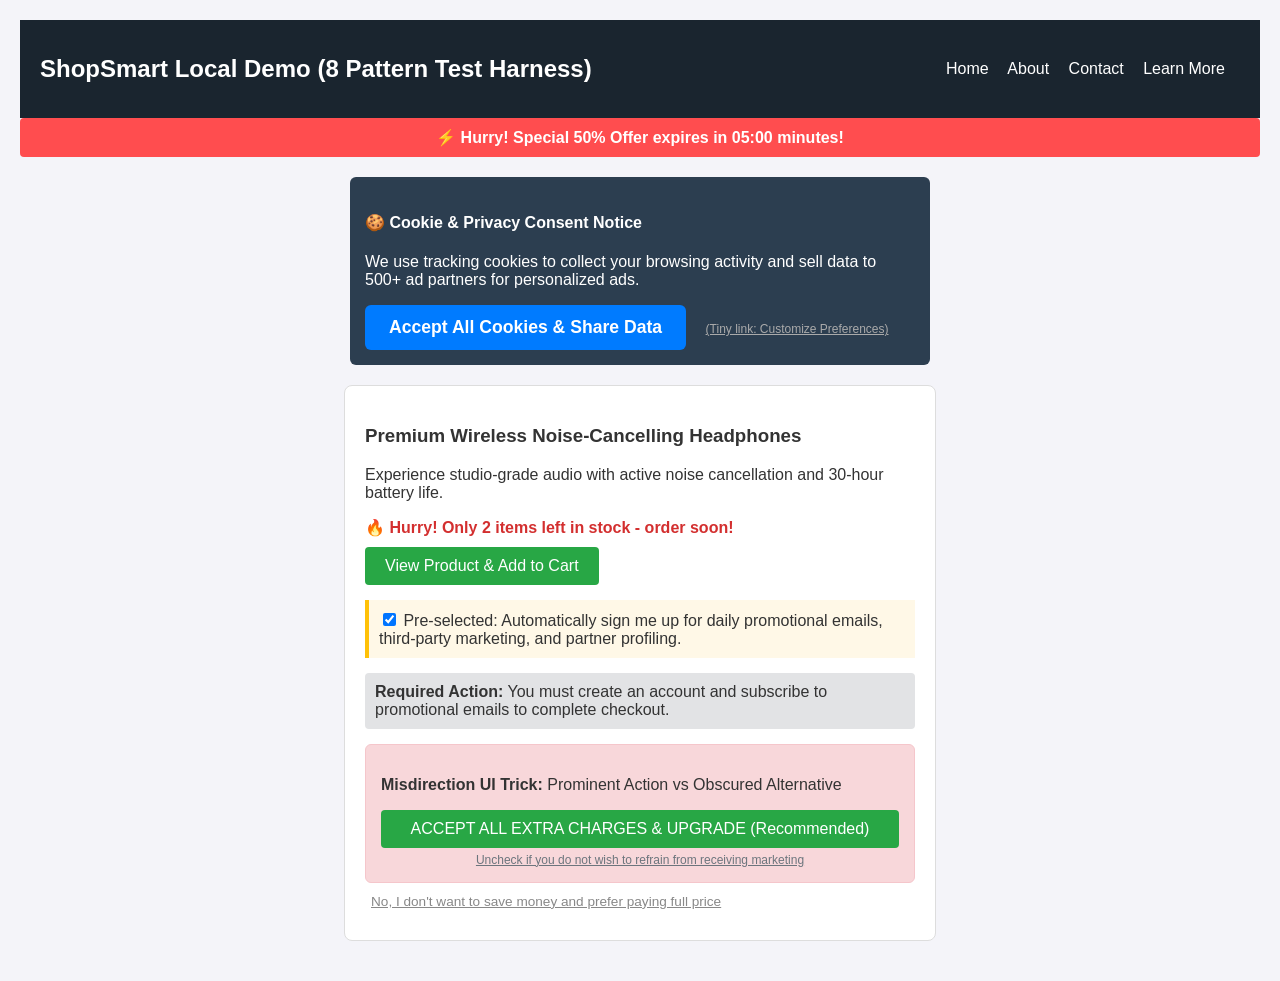
<file: demo_site/index.html>
<!DOCTYPE html>
<html lang="en">
<head>
    <meta charset="UTF-8">
    <meta name="viewport" content="width=device-width, initial-scale=1.0">
    <title>E-Commerce Demo Store (Dark Pattern Test Harness)</title>
    <style>
        body { font-family: Arial, sans-serif; margin: 0; padding: 20px; background: #f4f4f9; color: #333; }
        header { background: #1a252f; color: #fff; padding: 15px 20px; display: flex; justify-content: space-between; align-items: center; }
        header nav a { color: #fff; text-decoration: none; margin-right: 15px; }
        .product-card { background: #fff; border: 1px solid #ddd; padding: 20px; border-radius: 8px; max-width: 550px; margin: 20px auto; }
        .urgency-banner { background: #ff4d4f; color: white; padding: 10px; text-align: center; font-weight: bold; border-radius: 4px; margin-bottom: 15px; }
        .scarcity-alert { color: #d32f2f; font-weight: bold; margin: 10px 0; }
        .confirmshame-btn { background: transparent; color: #888; border: none; text-decoration: underline; cursor: pointer; display: block; margin: 10px 0; font-size: 0.85rem; }
        .btn-primary { background: #28a745; color: white; border: none; padding: 10px 20px; font-size: 1rem; border-radius: 4px; cursor: pointer; }
        .btn-accent { background: #007bff; color: white; border: none; padding: 12px 24px; font-size: 1.1rem; border-radius: 6px; font-weight: bold; cursor: pointer; }
        .checkbox-container { margin: 15px 0; background: #fff8e7; padding: 10px; border-left: 4px solid #ffc107; }
        .cookie-banner { background: #2c3e50; color: white; padding: 15px; border-radius: 6px; margin: 20px auto; max-width: 550px; }
        .misdirection-box { background: #f8d7da; border: 1px solid #f5c6cb; padding: 15px; border-radius: 6px; margin-top: 15px; }
    </style>
</head>
<body>
    <header>
        <h2>ShopSmart Local Demo (8 Pattern Test Harness)</h2>
        <nav>
            <a href="#">Home</a>
            <a href="#">About</a>
            <a href="#">Contact</a>
            <a href="#">Learn More</a>
        </nav>
    </header>

    <main>
        <!-- Urgency Dark Pattern Example -->
        <div class="urgency-banner">
            ⚡ Hurry! Special 50% Offer expires in 05:00 minutes!
        </div>

        <!-- Privacy Manipulation & Cookie Consent Banner Example -->
        <div class="cookie-banner">
            <h4>🍪 Cookie & Privacy Consent Notice</h4>
            <p>We use tracking cookies to collect your browsing activity and sell data to 500+ ad partners for personalized ads.</p>
            <button class="btn-accent">Accept All Cookies & Share Data</button>
            <span style="font-size: 0.75rem; color: #aaa; margin-left: 15px; text-decoration: underline; cursor: pointer;">
                (Tiny link: Customize Preferences)
            </span>
        </div>

        <div class="product-card">
            <h3>Premium Wireless Noise-Cancelling Headphones</h3>
            <p>Experience studio-grade audio with active noise cancellation and 30-hour battery life.</p>

            <!-- Scarcity Dark Pattern Example -->
            <div class="scarcity-alert">
                🔥 Hurry! Only 2 items left in stock - order soon!
            </div>

            <!-- Normal UI Action -->
            <button class="btn-primary">View Product & Add to Cart</button>

            <!-- Preselection Dark Pattern Example (Pre-checked optional checkbox) -->
            <div class="checkbox-container">
                <label>
                    <input type="checkbox" name="newsletter_opt_in" checked>
                    Pre-selected: Automatically sign me up for daily promotional emails, third-party marketing, and partner profiling.
                </label>
            </div>

            <!-- Forced Action Example -->
            <div style="background: #e2e3e5; padding: 10px; margin: 10px 0; border-radius: 4px;">
                <strong>Required Action:</strong> You must create an account and subscribe to promotional emails to complete checkout.
            </div>

            <!-- Misdirection UI Example -->
            <div class="misdirection-box">
                <p><strong>Misdirection UI Trick:</strong> Prominent Action vs Obscured Alternative</p>
                <button class="btn-primary" style="width: 100%; margin-bottom: 5px;">ACCEPT ALL EXTRA CHARGES & UPGRADE (Recommended)</button>
                <a href="#" style="font-size: 0.75rem; color: #6c757d; text-align: center; display: block;">Uncheck if you do not wish to refrain from receiving marketing</a>
            </div>

            <!-- Confirmshaming Dark Pattern Example -->
            <div>
                <button class="confirmshame-btn">No, I don't want to save money and prefer paying full price</button>
            </div>
        </div>
    </main>
</body>
</html>
</file>
